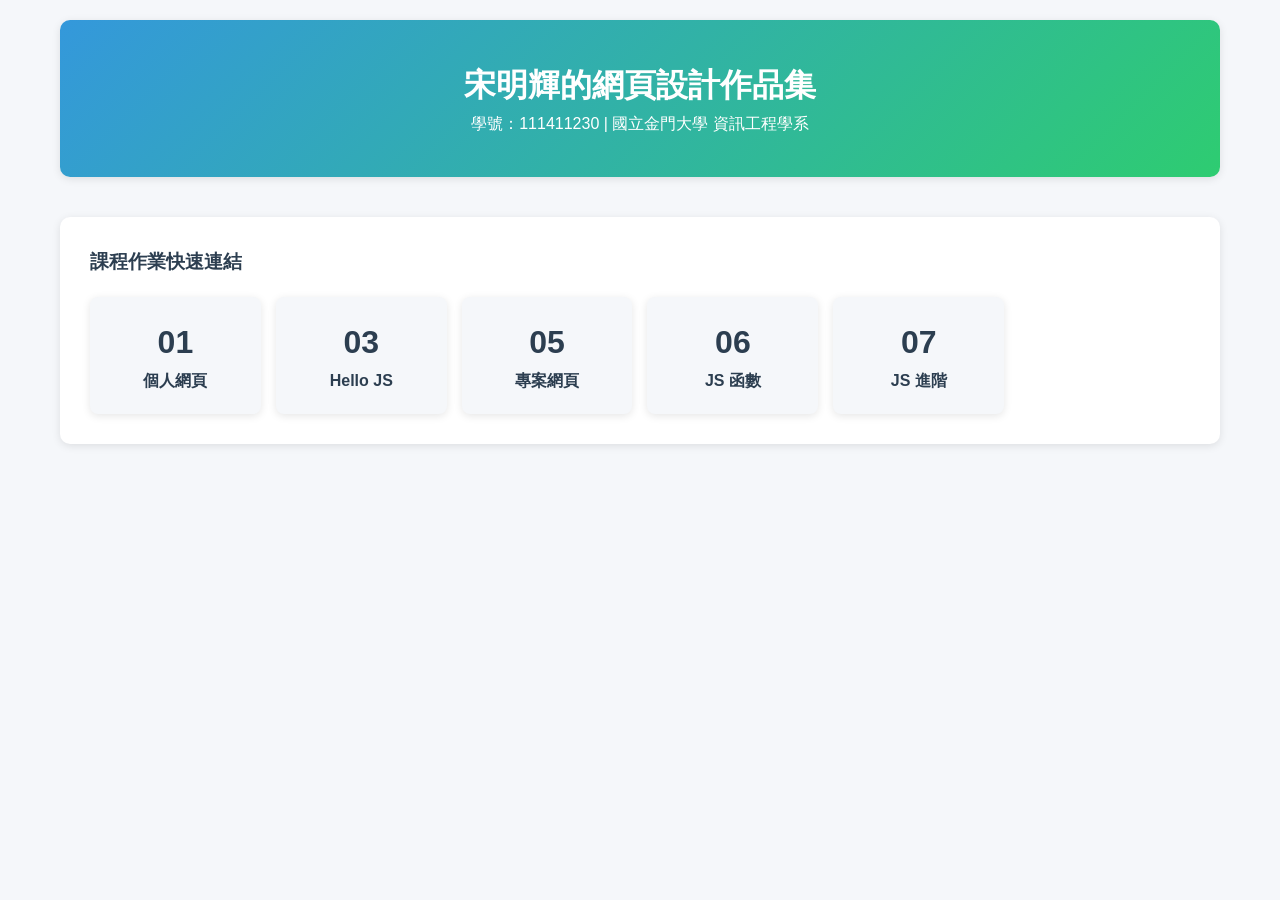
<file: Final Exam/index.html>
<!DOCTYPE html>
<html lang="zh-TW">
<head>
    <meta charset="UTF-8">
    <meta name="viewport" content="width=device-width, initial-scale=1.0">
    <title>宋明輝的網頁設計期末專案</title>
    <link rel="stylesheet" href="styles.css">
</head>
<body>
    <div class="container">
        <header>
            <h1>宋明輝的網頁設計作品集</h1>
            <p>學號：111411230 | 國立金門大學 資訊工程學系</p>
        </header>

        <div class="quick-links">
            <h3>課程作業快速連結</h3>
            <div class="homework-grid">
                <div class="homework-item"><a href="../homework/01/index.html"><span class="hw-number">01</span><span class="hw-title">個人網頁</span></a></div>
                <div class="homework-item"><a href="../homework/03/hello.js"><span class="hw-number">03</span><span class="hw-title">Hello JS</span></a></div>
                <div class="homework-item"><a href="../homework/05/index.html"><span class="hw-number">05</span><span class="hw-title">專案網頁</span></a></div>
                <div class="homework-item"><a href="../homework/06/sol.js"><span class="hw-number">06</span><span class="hw-title">JS 函數</span></a></div>
                <div class="homework-item"><a href="../homework/07/sol.js"><span class="hw-number">07</span><span class="hw-title">JS 進階</span></a></div>
            </div>
        </div>
    </div>
</body>
</html>
</file>
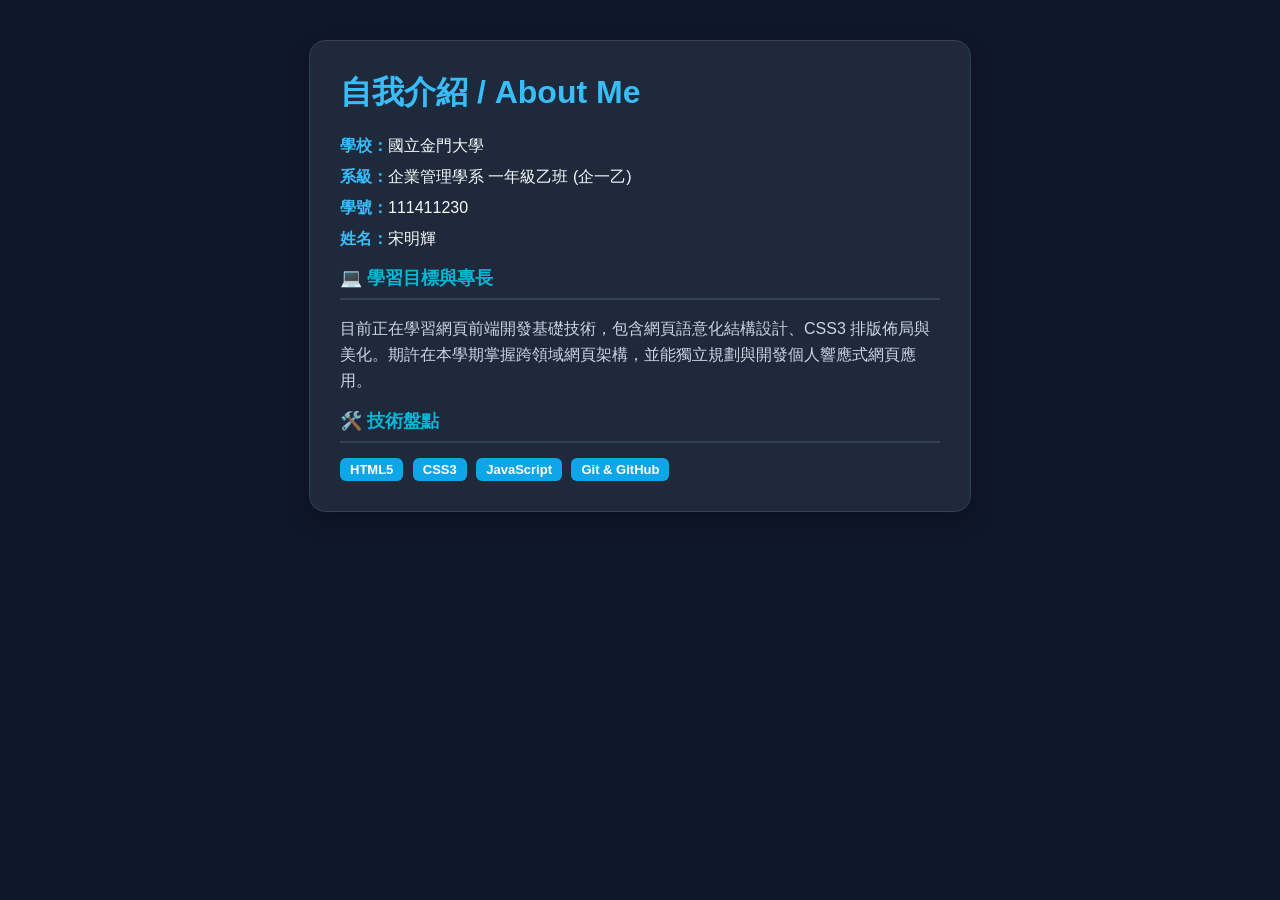
<file: homework/01/index.html>
<!DOCTYPE html>
<html lang="zh-TW">
<head>
    <meta charset="UTF-8">
    <meta name="viewport" content="width=device-width, initial-scale=1.0">
    <title>宋明輝的個人網頁</title>
    <style>
        body { font-family: 'Segoe UI', Tahoma, Geneva, Verdana, sans-serif; background: #0f172a; color: #f8fafc; margin: 0; padding: 40px 20px; display: flex; justify-content: center; }
        .profile-card { background: #1e293b; max-width: 600px; width: 100%; padding: 30px; border-radius: 16px; box-shadow: 0 10px 25px rgba(0,0,0,0.3); border: 1px solid #334155; }
        h1 { color: #38bdf8; margin-top: 0; }
        h2 { color: #06b6d4; font-size: 18px; border-bottom: 2px solid #334155; padding-bottom: 8px; }
        p { line-height: 1.6; color: #cbd5e1; }
        .info-list { list-style: none; padding: 0; }
        .info-list li { margin: 10px 0; font-size: 16px; }
        .info-list strong { color: #38bdf8; }
        .tag { display: inline-block; background: #0ea5e9; color: white; padding: 4px 10px; border-radius: 6px; font-size: 13px; margin-right: 5px; font-weight: bold; }
    </style>
</head>
<body>
    <div class="profile-card">
        <h1>自我介紹 / About Me</h1>
        <ul class="info-list">
            <li><strong>學校：</strong>國立金門大學</li>
            <li><strong>系級：</strong>企業管理學系 一年級乙班 (企一乙)</li>
            <li><strong>學號：</strong>111411230</li>
            <li><strong>姓名：</strong>宋明輝</li>
        </ul>
        
        <h2>💻 學習目標與專長</h2>
        <p>目前正在學習網頁前端開發基礎技術，包含網頁語意化結構設計、CSS3 排版佈局與美化。期許在本學期掌握跨領域網頁架構，並能獨立規劃與開發個人響應式網頁應用。</p>
        
        <h2>🛠️ 技術盤點</h2>
        <div>
            <span class="tag">HTML5</span>
            <span class="tag">CSS3</span>
            <span class="tag">JavaScript</span>
            <span class="tag">Git & GitHub</span>
        </div>
    </div>
</body>
</html>
</file>
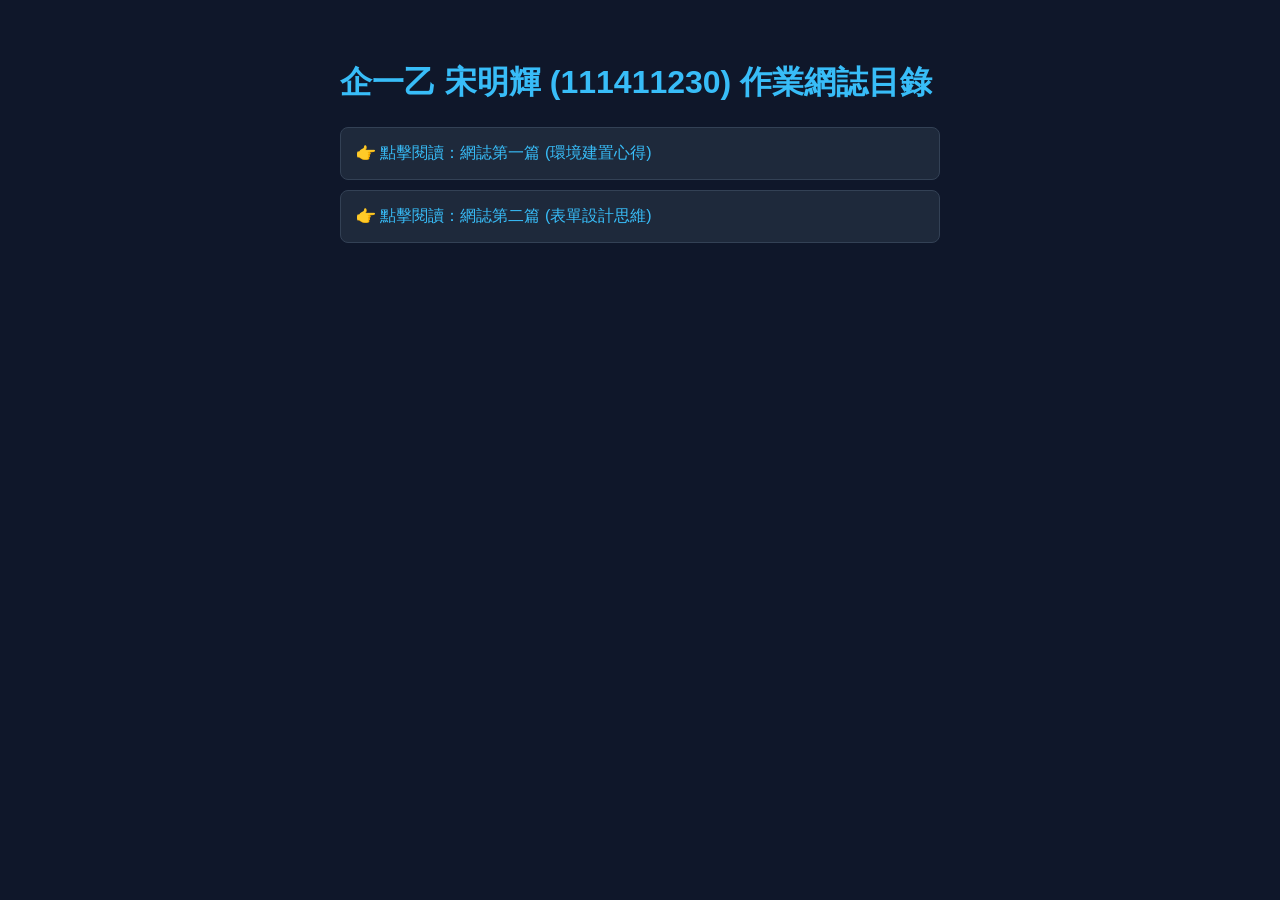
<file: homework/05/index.html>
<!DOCTYPE html>
<html lang="zh-TW">
<head>
    <meta charset="UTF-8">
    <title>作業五：網頁主目錄</title>
    <style>
        body { font-family: sans-serif; background: #0f172a; color: #f8fafc; padding: 40px; max-width: 600px; margin: 0 auto; }
        h1 { color: #38bdf8; }
        .link-btn { display: block; background: #1e293b; padding: 15px; margin: 10px 0; border-radius: 8px; color: #38bdf8; text-decoration: none; border: 1px solid #334155; }
    </style>
</head>
<body>
    <h1>企一乙 宋明輝 (111411230) 作業網誌目錄</h1>
    <a class="link-btn" href="blog.html">👉 點擊閱讀：網誌第一篇 (環境建置心得)</a>
    <a class="link-btn" href="blog2.html">👉 點擊閱讀：網誌第二篇 (表單設計思維)</a>
</body>
</html>
</file>
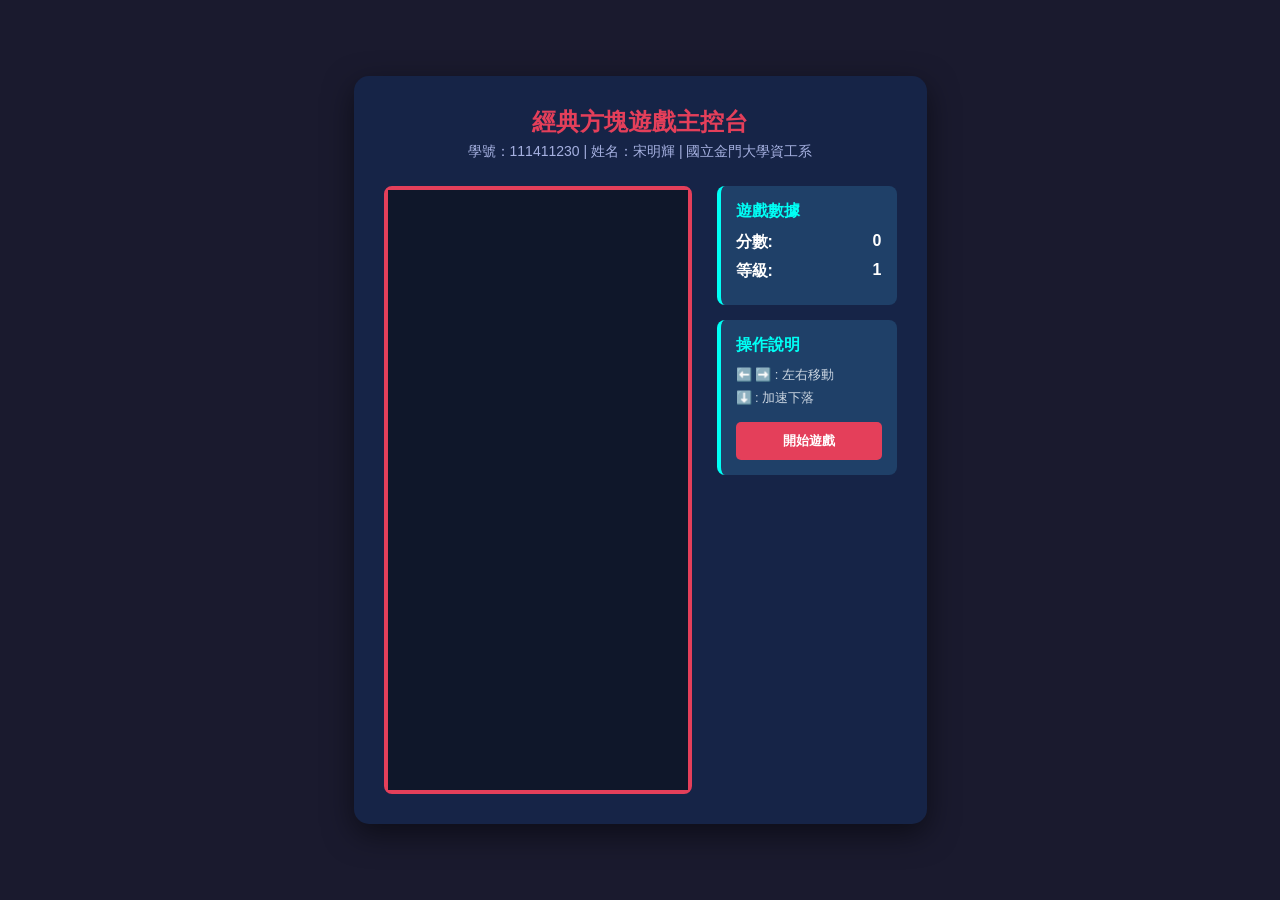
<file: Midterm/public/index.html>
<!DOCTYPE html>
<html lang="zh-TW">
<head>
    <meta charset="UTF-8">
    <meta name="viewport" content="width=device-width, initial-scale=1.0">
    <title>宋明輝的期中網頁專題 - 經典方塊遊戲展示</title>
    <link rel="stylesheet" href="style.css">
</head>
<body>
    <div class="game-container">
        <header>
            <h1>經典方塊遊戲主控台</h1>
            <p class="meta">學號：111411230 | 姓名：宋明輝 | 國立金門大學資工系</p>
        </header>

        <div class="main-layout">
            <div class="canvas-area">
                <canvas id="gameCanvas" width="300" height="600"></canvas>
                <div class="game-over-overlay" id="gameOver">
                    <h2>遊戲結束</h2>
                    <button onclick="startGame()">重新開始</button>
                </div>
            </div>

            <div class="sidebar">
                <div class="panel score-panel">
                    <h3>遊戲數據</h3>
                    <div class="stat"><span class="label">分數:</span> <span id="score">0</span></div>
                    <div class="stat"><span class="label">等級:</span> <span id="level">1</span></div>
                </div>

                <div class="panel controls">
                    <h3>操作說明</h3>
                    <p>⬅️ ➡️ : 左右移動</p>
                    <p>⬇️ : 加速下落</p>
                    <button class="btn-start" onclick="startGame()">開始遊戲</button>
                </div>
            </div>
        </div>
    </div>
    <script src="game.js"></script>
</body>
</html>
</file>
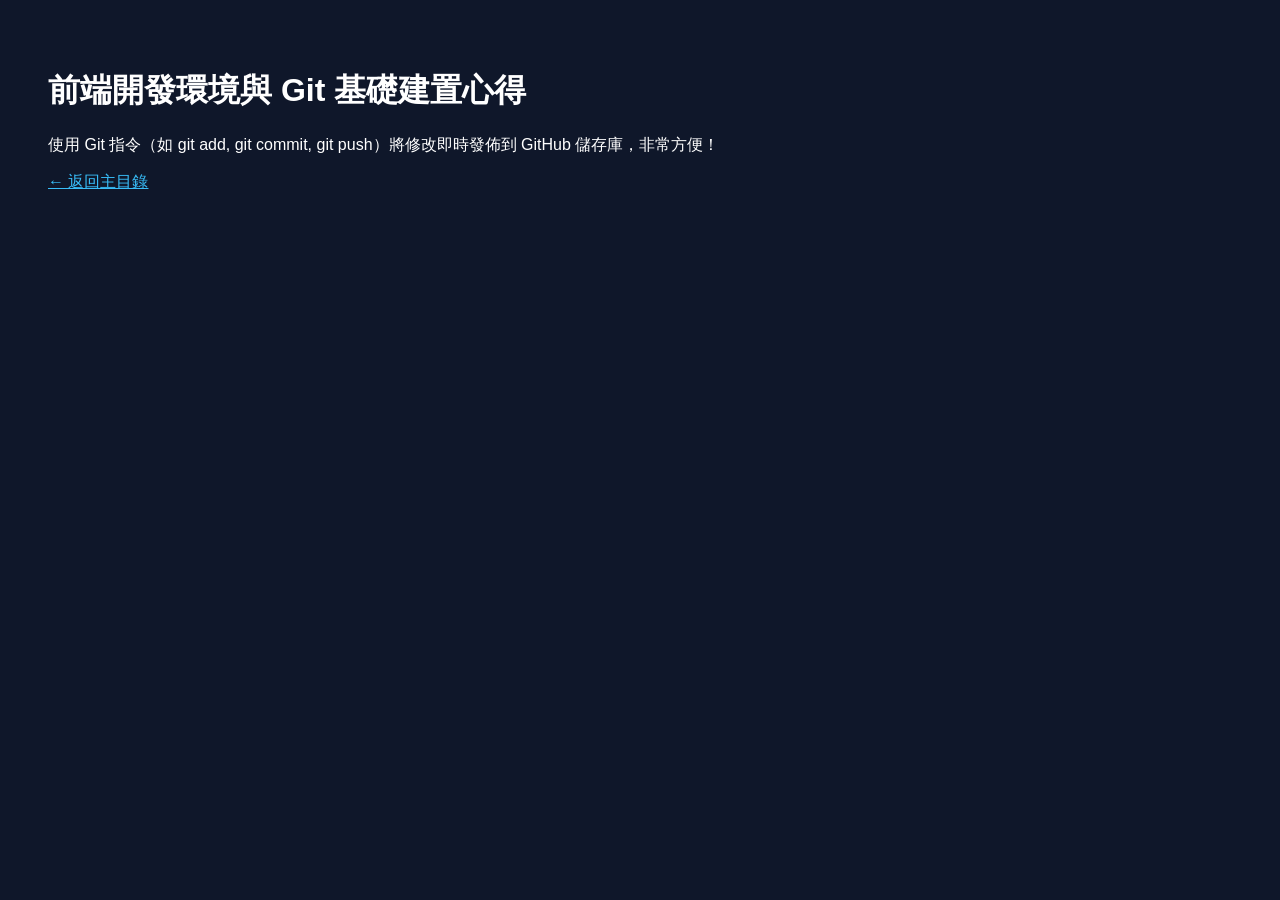
<file: homework/05/blog.html>
<!DOCTYPE html>
<html lang="zh-TW">
<head><meta charset="UTF-8"><title>網誌一</title></head>
<body style="background: #0f172a; color: white; padding: 40px; font-family: sans-serif;">
    <h1>前端開發環境與 Git 基礎建置心得</h1>
    <p>使用 Git 指令（如 git add, git commit, git push）將修改即時發佈到 GitHub 儲存庫，非常方便！</p>
    <a style="color: #38bdf8;" href="index.html">← 返回主目錄</a>
</body>
</html>
</file>
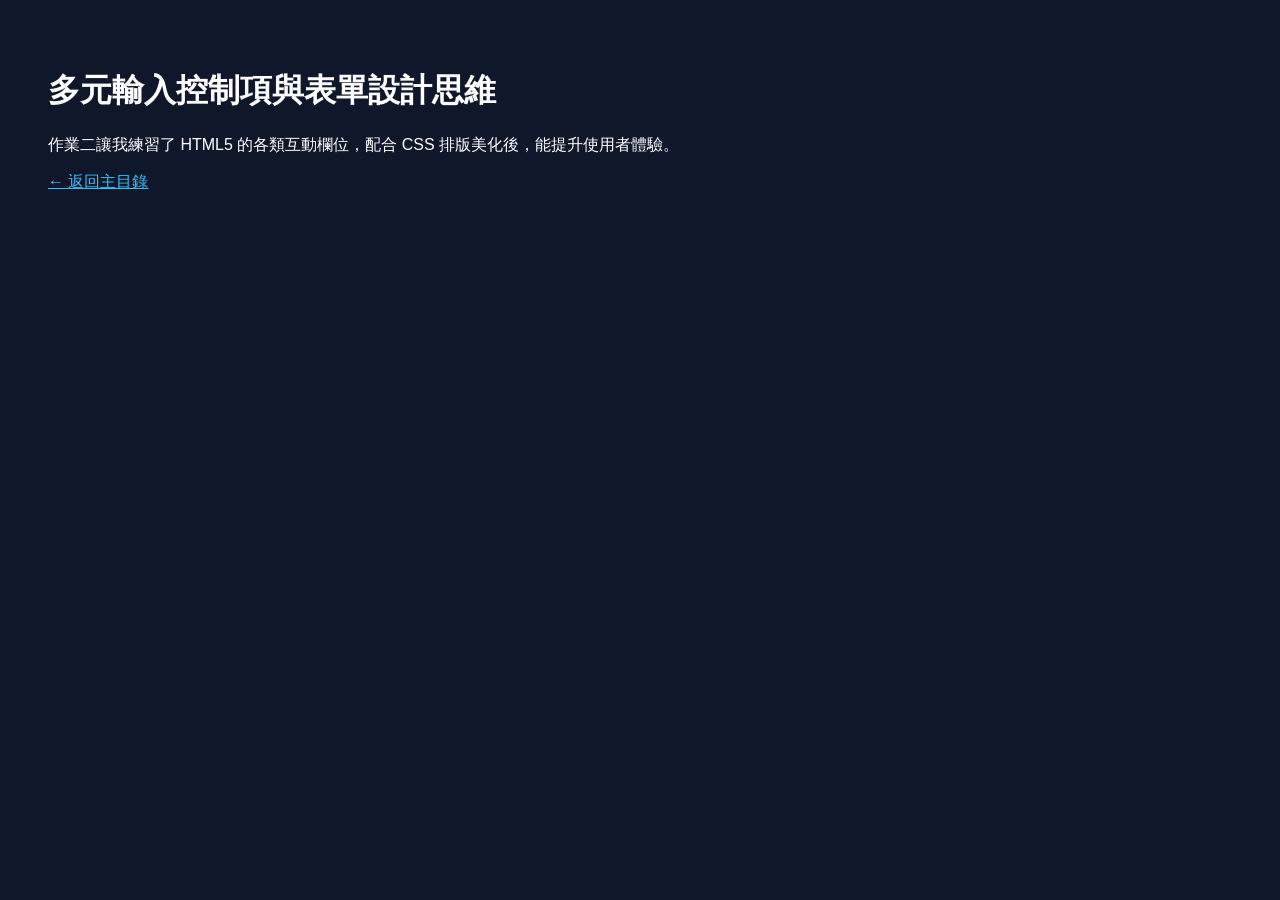
<file: homework/05/blog2.html>
<!DOCTYPE html>
<html lang="zh-TW">
<head><meta charset="UTF-8"><title>網誌二</title></head>
<body style="background: #0f172a; color: white; padding: 40px; font-family: sans-serif;">
    <h1>多元輸入控制項與表單設計思維</h1>
    <p>作業二讓我練習了 HTML5 的各類互動欄位，配合 CSS 排版美化後，能提升使用者體驗。</p>
    <a style="color: #38bdf8;" href="index.html">← 返回主目錄</a>
</body>
</html>
</file>
<file: Final Exam/styles.css>
* { margin: 0; padding: 0; box-sizing: border-box; }
:root {
    --primary-color: #3498db;
    --secondary-color: #2ecc71;
    --bg-color: #f5f7fa;
    --card-bg: #ffffff;
    --text-color: #2c3e50;
    --shadow: 0 2px 8px rgba(0, 0, 0, 0.1);
}
body {
    font-family: 'Segoe UI', Tahoma, Geneva, Verdana, sans-serif;
    background-color: var(--bg-color);
    color: var(--text-color);
    line-height: 1.6;
}
.container { max-width: 1200px; margin: 0 auto; padding: 20px; }
header {
    text-align: center;
    padding: 40px 20px;
    background: linear-gradient(135deg, var(--primary-color), var(--secondary-color));
    color: white;
    border-radius: 10px;
    margin-bottom: 40px;
    box-shadow: var(--shadow);
}
.quick-links { background-color: var(--card-bg); padding: 30px; border-radius: 10px; box-shadow: var(--shadow); }
.homework-grid { display: grid; grid-template-columns: repeat(auto-fill, minmax(150px, 1fr)); gap: 15px; margin-top: 20px; }
.homework-item { background-color: var(--bg-color); border-radius: 8px; text-align: center; box-shadow: var(--shadow); transition: all 0.3s; }
.homework-item a { display: block; padding: 20px; text-decoration: none; color: var(--text-color); font-weight: bold; }
.homework-item:hover { background: var(--primary-color); transform: translateY(-3px); }
.homework-item:hover a { color: white; }
.hw-number { display: block; font-size: 2em; }
</file>
<file: Midterm/public/style.css>
body {
    background-color: #1a1a2e;
    color: #fff;
    font-family: 'Segoe UI', Tahoma, Geneva, Verdana, sans-serif;
    display: flex;
    justify-content: center;
    align-items: center;
    min-height: 100vh;
    margin: 0;
}
.game-container {
    background: #162447;
    padding: 30px;
    border-radius: 15px;
    box-shadow: 0 10px 30px rgba(0,0,0,0.5);
}
header h1 { margin: 0 0 5px 0; font-size: 24px; color: #e43f5a; text-align: center; }
.meta { margin: 0 0 25px 0; color: #a6b1e1; font-size: 14px; text-align: center; }
.main-layout { display: flex; gap: 25px; }
.canvas-area { position: relative; background: #1f4068; border: 4px solid #e43f5a; border-radius: 8px; }
canvas { display: block; background: #0f172a; }
.sidebar { display: flex; flex-direction: column; gap: 15px; width: 180px; }
.panel { background: #1f4068; padding: 15px; border-radius: 8px; border-left: 4px solid #00fff5; }
.panel h3 { margin: 0 0 10px 0; font-size: 16px; color: #00fff5; }
.stat { display: flex; justify-content: space-between; margin-bottom: 8px; font-weight: bold; }
.controls p { margin: 5px 0; font-size: 13px; color: #cbd5e1; }
.btn-start {
    width: 100%; padding: 10px; margin-top: 10px; border: none;
    background: #e43f5a; color: white; border-radius: 5px; cursor: pointer; font-weight: bold;
}
.btn-start:hover { background: #ff4a6b; }
.game-over-overlay {
    position: absolute; top:0; left:0; width:100%; height:100%; background: rgba(0,0,0,0.8);
    display: none; flex-direction: column; justify-content: center; align-items: center; border-radius: 4px;
}
</file>
